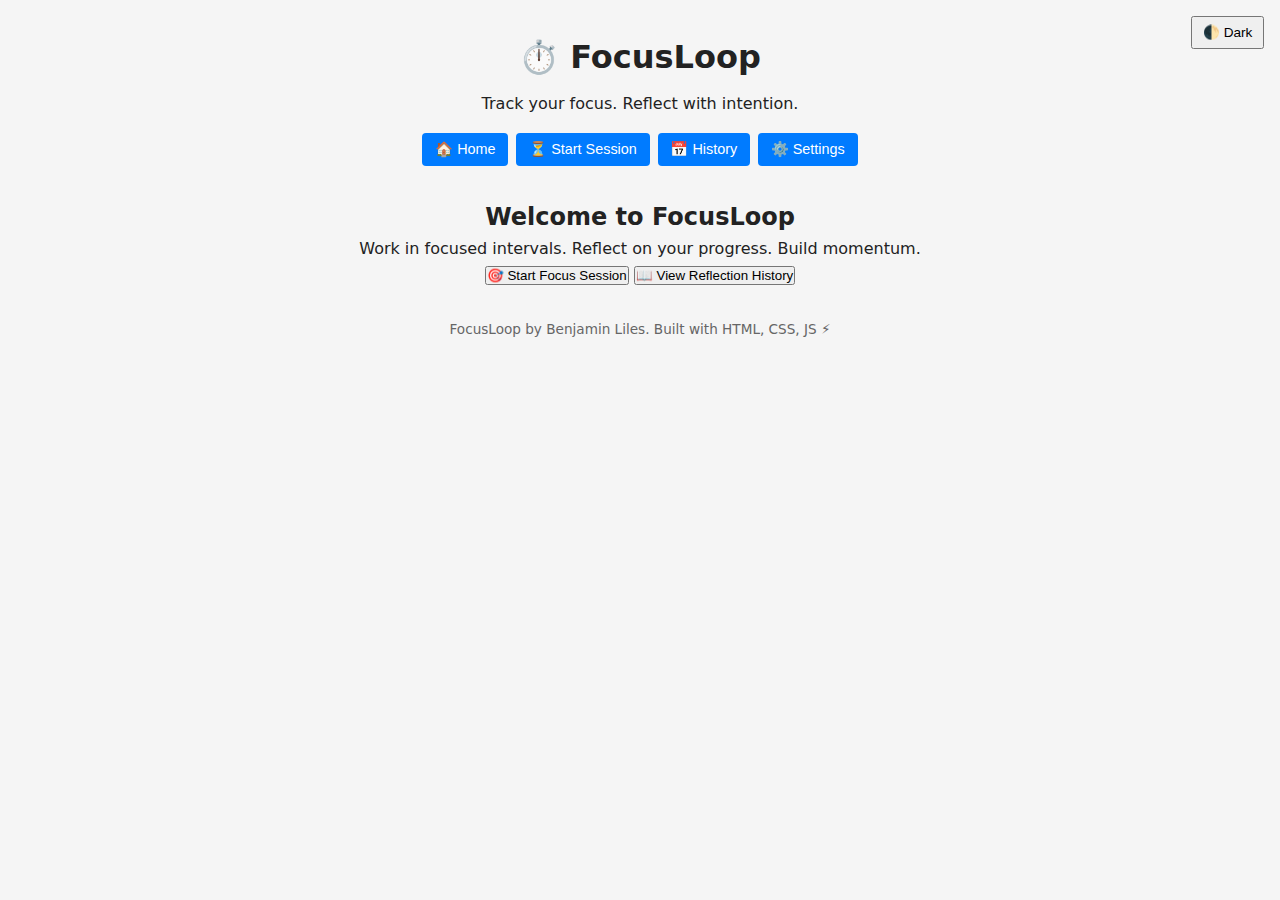
<file: index.html>
<!DOCTYPE html>
<html lang="en">
<head>
  <meta charset="UTF-8" />
  <meta name="viewport" content="width=device-width, initial-scale=1.0"/>
  <title>FocusLoop – Pomodoro + Reflection Tracker</title>

  <link rel="stylesheet" href="css/style.css" />
</head>
<body>
  <header>
    <h1>⏱️ FocusLoop</h1>
    <p>Track your focus. Reflect with intention.</p>
    <button id="toggle-theme">🌓 Theme</button>
  </header>

  <nav class="main-nav">
    <button onclick="navigate('home')">🏠 Home</button>
    <button onclick="navigate('session')">⏳ Start Session</button>
    <button onclick="navigate('history')">📅 History</button>
    <button onclick="navigate('settings')">⚙️ Settings</button>
  </nav>

  <main id="view">
    <!-- Views will load here via JS -->
  </main>

  <footer>
    <p>FocusLoop by Benjamin Liles. Built with HTML, CSS, JS ⚡</p>
  </footer>

  <script type="module" src="js/script.js"></script>
</body>
</html>
</file>
<file: css/style.css>
/* === Base Reset === */
* {
  box-sizing: border-box;
  margin: 0;
  padding: 0;
}

body {
  font-family: system-ui, sans-serif;
  background-color: #f5f5f5;
  color: #222;
  line-height: 1.6;
  padding: 2rem;
  transition: background-color 0.3s ease, color 0.3s ease;
}

body {
  background-color: #f5f5f5;
  color: #222;
  transition: background-color 0.3s ease, color 0.3s ease;
}

body.dark {
  background-color: #121212;
  color: #f0f0f0;
}

/* === Layout === */
header, main, footer {
  max-width: 700px;
  margin: 0 auto;
  text-align: center;
}

header h1 {
  font-size: 2rem;
  margin-bottom: 0.5rem;
}

header p {
  margin-bottom: 1rem;
}

.main-nav {
  display: flex;
  justify-content: center;
  gap: 0.5rem;
  margin: 1rem 0 2rem;
  flex-wrap: wrap;
}

.main-nav button {
  background: #007bff;
  color: white;
  border: none;
  padding: 0.5rem 0.8rem;
  border-radius: 4px;
  cursor: pointer;
  font-size: 0.9rem;
  transition: background 0.2s ease;
}

.main-nav button:hover {
  background: #0056b3;
}

/* === Theme Button === */
#toggle-theme {
  position: absolute;
  top: 1rem;
  right: 1rem;
  padding: 0.4rem 0.6rem;
  font-size: 0.85rem;
}

/* === Session View === */
.timer {
  font-size: 4rem;
  margin: 1rem 0;
}

.timer-controls button {
  padding: 0.6rem 1rem;
  margin: 0.3rem;
  font-size: 1rem;
  background: #28a745;
  color: white;
  border: none;
  border-radius: 4px;
  cursor: pointer;
}

.timer-controls button:hover {
  background: #218838;
}

/* === History View === */
.reflection-list {
  list-style: none;
  padding: 0;
  margin-top: 1rem;
  text-align: left;
}

.reflection-list li {
  background: #fff;
  padding: 0.8rem;
  margin-bottom: 0.7rem;
  border-radius: 6px;
  border-left: 5px solid #007bff;
  box-shadow: 0 1px 3px rgba(0,0,0,0.05);
}

/* === Settings View === */
.settings-view input {
  padding: 0.5rem;
  font-size: 1rem;
  margin: 0.5rem 0;
  width: 60%;
}

.settings-view button {
  padding: 0.4rem 0.8rem;
  font-size: 0.9rem;
}

/* === Footer === */
footer {
  margin-top: 2rem;
  font-size: 0.85rem;
  color: #666;
}

/* === Dark Mode === */
body.dark {
  background-color: #121212;
  color: #f0f0f0;
}

body.dark .main-nav button {
  background: #4da6ff;
}

body.dark .main-nav button:hover {
  background: #1e90ff;
}

body.dark .timer-controls button {
  background: #4caf50;
}

body.dark .timer-controls button:hover {
  background: #3c9141;
}

body.dark .reflection-list li {
  background-color: #1f1f1f;
  border-left-color: #4da6ff;
}

body.dark footer {
  color: #aaa;
}
</file>
